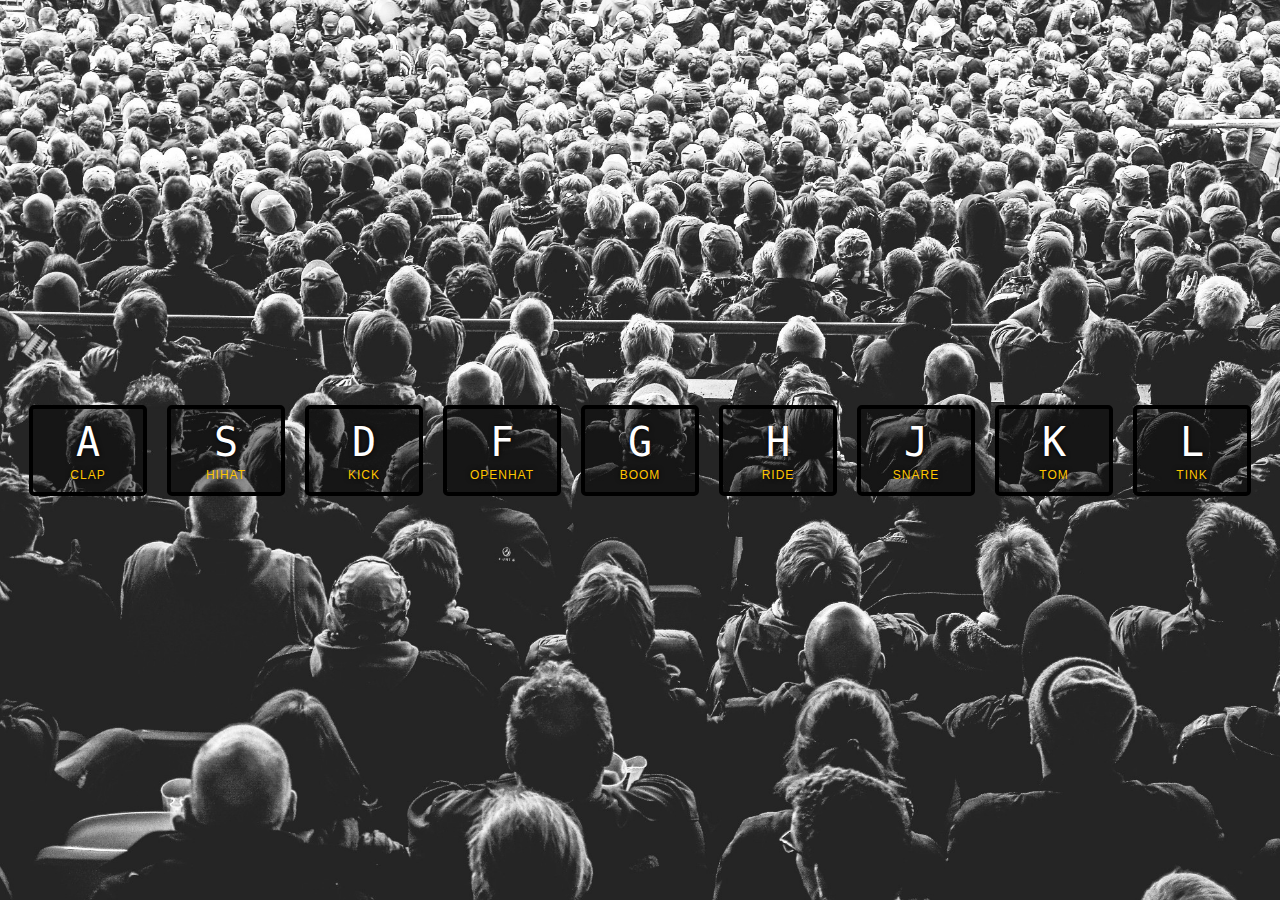
<file: 1-drum-kit/index.html>
<!DOCTYPE html>
<html lang="en">
  <head>
    <meta charset="UTF-8" />
    <title>JS Drum Kit</title>
    <link rel="stylesheet" href="style.css" />
    <link rel="icon" href="https://fav.farm/🔥" />
  </head>
  <body>
    <div class="keys">
      <div data-key="65" class="key">
        <kbd>A</kbd>
        <span class="sound">clap</span>
      </div>
      <div data-key="83" class="key">
        <kbd>S</kbd>
        <span class="sound">hihat</span>
      </div>
      <div data-key="68" class="key">
        <kbd>D</kbd>
        <span class="sound">kick</span>
      </div>
      <div data-key="70" class="key">
        <kbd>F</kbd>
        <span class="sound">openhat</span>
      </div>
      <div data-key="71" class="key">
        <kbd>G</kbd>
        <span class="sound">boom</span>
      </div>
      <div data-key="72" class="key">
        <kbd>H</kbd>
        <span class="sound">ride</span>
      </div>
      <div data-key="74" class="key">
        <kbd>J</kbd>
        <span class="sound">snare</span>
      </div>
      <div data-key="75" class="key">
        <kbd>K</kbd>
        <span class="sound">tom</span>
      </div>
      <div data-key="76" class="key">
        <kbd>L</kbd>
        <span class="sound">tink</span>
      </div>
    </div>

    <audio data-key="65" src="sounds/clap.wav"></audio>
    <audio data-key="83" src="sounds/hihat.wav"></audio>
    <audio data-key="68" src="sounds/kick.wav"></audio>
    <audio data-key="70" src="sounds/openhat.wav"></audio>
    <audio data-key="71" src="sounds/boom.wav"></audio>
    <audio data-key="72" src="sounds/ride.wav"></audio>
    <audio data-key="74" src="sounds/snare.wav"></audio>
    <audio data-key="75" src="sounds/tom.wav"></audio>
    <audio data-key="76" src="sounds/tink.wav"></audio>

    <script>
      function playSound(e) {
        const audio = document.querySelector(`audio[data-key="${e.keyCode}"]`);
        if (!audio) return;
        const key = document.querySelector(`.key[data-key="${e.keyCode}"]`);
        key.classList.add('playing');
        audio.currentTime = 0;
        audio.play();
      }

      function removeTransition(e) {
        if (e.propertyName === 'transform') return;
        this.classList.remove('playing');
      }

      const keys = document.querySelectorAll('.key');
      keys.forEach((key) =>
        key.addEventListener('transitionend', removeTransition)
      );

      window.addEventListener('keydown', playSound);
    </script>
  </body>
</html>
</file>
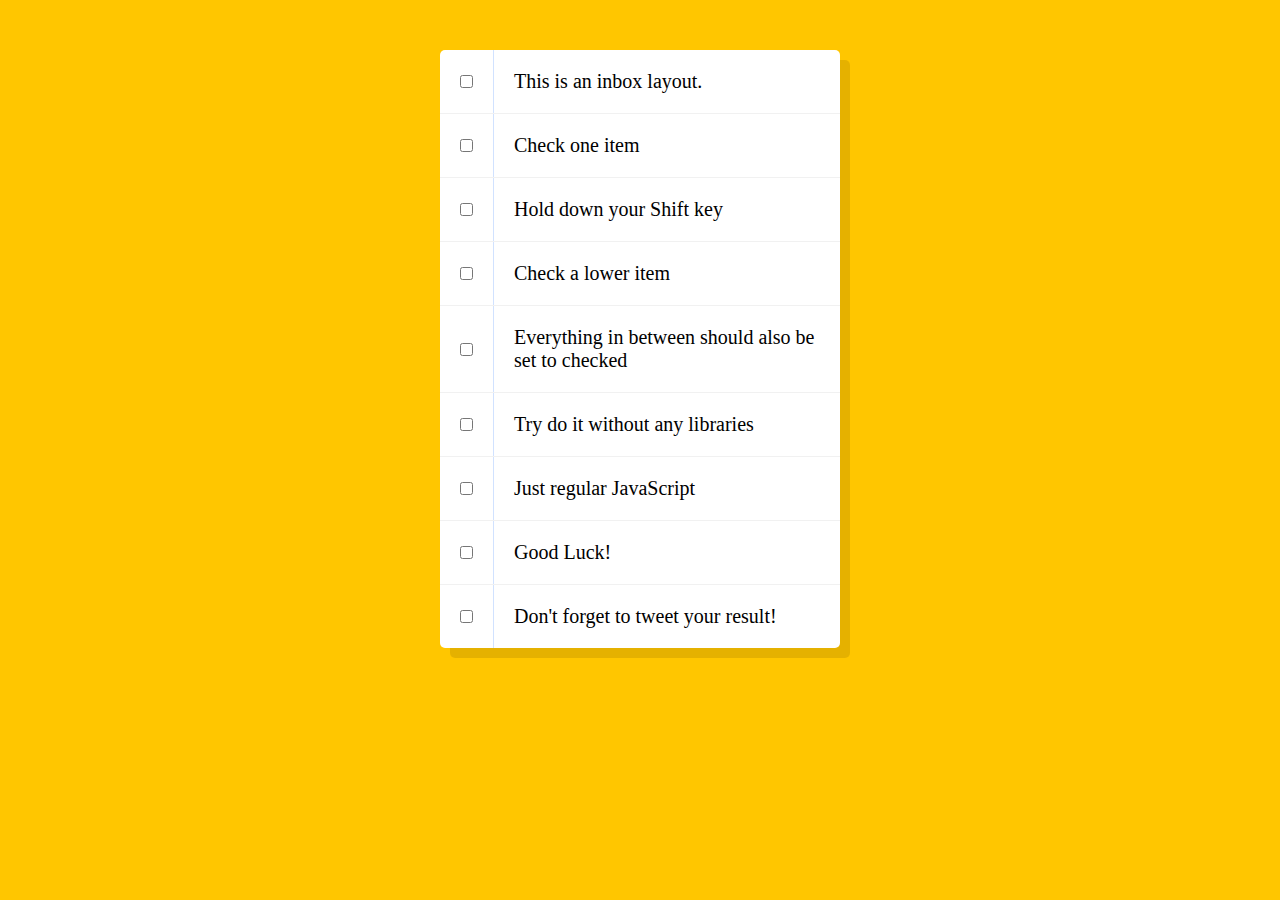
<file: 10-hold-shift-and-checkboxes/index-FINISHED.html>
<!DOCTYPE html>
<html lang="en">
<head>
  <meta charset="UTF-8">
  <title>Hold Shift to Check Multiple Checkboxes</title>
  <link rel="icon" href="https://fav.farm/✅" />
</head>
<body>
  <style>

    html {
      font-family: sans-serif;
      background: #ffc600;
    }

    .inbox {
      max-width: 400px;
      margin: 50px auto;
      background: white;
      border-radius: 5px;
      box-shadow: 10px 10px 0 rgba(0,0,0,0.1);
    }

    .item {
      display: flex;
      align-items: center;
      border-bottom: 1px solid #F1F1F1;
    }

    .item:last-child {
      border-bottom: 0;
    }


    input:checked + p {
      background: #F9F9F9;
      text-decoration: line-through;
    }

    input[type="checkbox"] {
      margin: 20px;
    }

    p {
      margin: 0;
      padding: 20px;
      transition: background 0.2s;
      flex: 1;
      font-family: 'helvetica neue';
      font-size: 20px;
      font-weight: 200;
      border-left: 1px solid #D1E2FF;
    }
  </style>
   <!--
   The following is a common layout you would see in an email client.

   When a user clicks a checkbox, holds Shift, and then clicks another checkbox a few rows down, all the checkboxes in-between those two checkboxes should be checked.

  -->
  <div class="inbox">
    <div class="item">
      <input type="checkbox">
      <p>This is an inbox layout.</p>
    </div>
    <div class="item">
      <input type="checkbox">
      <p>Check one item</p>
    </div>
    <div class="item">
      <input type="checkbox">
      <p>Hold down your Shift key</p>
    </div>
    <div class="item">
      <input type="checkbox">
      <p>Check a lower item</p>
    </div>
    <div class="item">
      <input type="checkbox">
      <p>Everything in between should also be set to checked</p>
    </div>
    <div class="item">
      <input type="checkbox">
      <p>Try do it without any libraries</p>
    </div>
    <div class="item">
      <input type="checkbox">
      <p>Just regular JavaScript</p>
    </div>
    <div class="item">
      <input type="checkbox">
      <p>Good Luck!</p>
    </div>
    <div class="item">
      <input type="checkbox">
      <p>Don't forget to tweet your result!</p>
    </div>
  </div>

<script>
const checkboxes = document.querySelectorAll('.inbox input[type="checkbox"]');

let lastChecked;

function handleCheck(e) {
  // Check if they had the shift key down
  // AND check that they are checking it
  let inBetween = false;
  if (e.shiftKey && this.checked) {
    // go ahead and do what we please
    // loop over every single checkbox
    checkboxes.forEach(checkbox => {
      console.log(checkbox);
      if (checkbox === this || checkbox === lastChecked) {
        inBetween = !inBetween;
        console.log('Starting to check them in between!');
      }

      if (inBetween) {
        checkbox.checked = true;
      }
    });
  }

  lastChecked = this;
}

checkboxes.forEach(checkbox => checkbox.addEventListener('click', handleCheck));
</script>
</body>
</html>
</file>
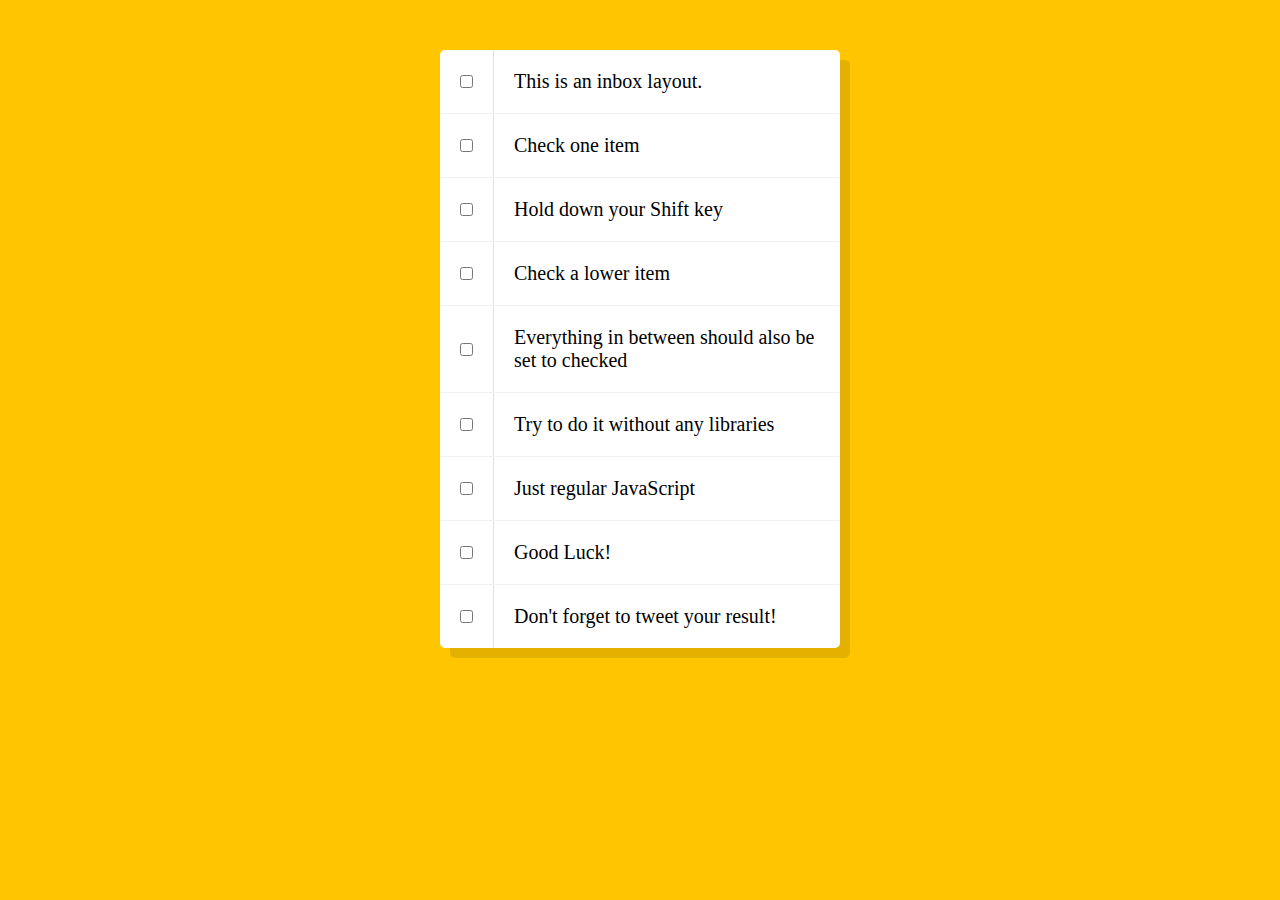
<file: 10-hold-shift-and-checkboxes/index-START.html>
<!DOCTYPE html>
<html lang="en">
  <head>
    <meta charset="UTF-8" />
    <title>Hold Shift to Check Multiple Checkboxes</title>
    <link rel="icon" href="https://fav.farm/🔥" />
  </head>
  <body>
    <style>
      html {
        font-family: sans-serif;
        background: #ffc600;
      }

      .inbox {
        max-width: 400px;
        margin: 50px auto;
        background: white;
        border-radius: 5px;
        box-shadow: 10px 10px 0 rgba(0, 0, 0, 0.1);
      }

      .item {
        display: flex;
        align-items: center;
        border-bottom: 1px solid #f1f1f1;
      }

      .item:last-child {
        border-bottom: 0;
      }

      input:checked + p {
        background: #f9f9f9;
        text-decoration: line-through;
      }

      input[type='checkbox'] {
        margin: 20px;
      }

      p {
        margin: 0;
        padding: 20px;
        transition: background 0.2s;
        flex: 1;
        font-family: 'helvetica neue';
        font-size: 20px;
        font-weight: 200;
        border-left: 1px solid #d1e2ff;
      }
    </style>
    <!--
   The following is a common layout you would see in an email client.

   When a user clicks a checkbox, holds Shift, and then clicks another checkbox a few rows down, all the checkboxes inbetween those two checkboxes should be checked.

  -->
    <div class="inbox">
      <div class="item">
        <input type="checkbox" />
        <p>This is an inbox layout.</p>
      </div>
      <div class="item">
        <input type="checkbox" />
        <p>Check one item</p>
      </div>
      <div class="item">
        <input type="checkbox" />
        <p>Hold down your Shift key</p>
      </div>
      <div class="item">
        <input type="checkbox" />
        <p>Check a lower item</p>
      </div>
      <div class="item">
        <input type="checkbox" />
        <p>Everything in between should also be set to checked</p>
      </div>
      <div class="item">
        <input type="checkbox" />
        <p>Try to do it without any libraries</p>
      </div>
      <div class="item">
        <input type="checkbox" />
        <p>Just regular JavaScript</p>
      </div>
      <div class="item">
        <input type="checkbox" />
        <p>Good Luck!</p>
      </div>
      <div class="item">
        <input type="checkbox" />
        <p>Don't forget to tweet your result!</p>
      </div>
    </div>

    <script>
      const checkboxes = document.querySelectorAll('input[type=checkbox]');

      let lastChecked;
      function selectInBetween(e) {
        console.log(this);
        let inbetween = false;
        checkboxes.forEach((checkbox) => {
          if (checkbox === this || checkbox === lastChecked) {
            inbetween = !inbetween;
          }

          if (inbetween) {
            checkbox.checked = true;
          }
        });
        lastChecked = null;
      }

      function deselectInBetween(e) {
        let inbetween = false;
        checkboxes.forEach((checkbox) => {
          if (
            checkbox === this ||
            (checkbox === lastChecked && this !== lastChecked)
          ) {
            inbetween = !inbetween;
          }

          if (inbetween) {
            checkbox.checked = false;
          }
        });
        lastChecked = null;
      }

      function handleClick(e) {
        if (e.shiftKey) {
          if (!this.checked) deselectInBetween.call(this, e);
          if (this.checked) selectInBetween.call(this, e);
        }
        lastChecked = this;
      }
      checkboxes.forEach((checkbox) => {
        checkbox.addEventListener('click', handleClick);
      });
    </script>
  </body>
</html>
</file>
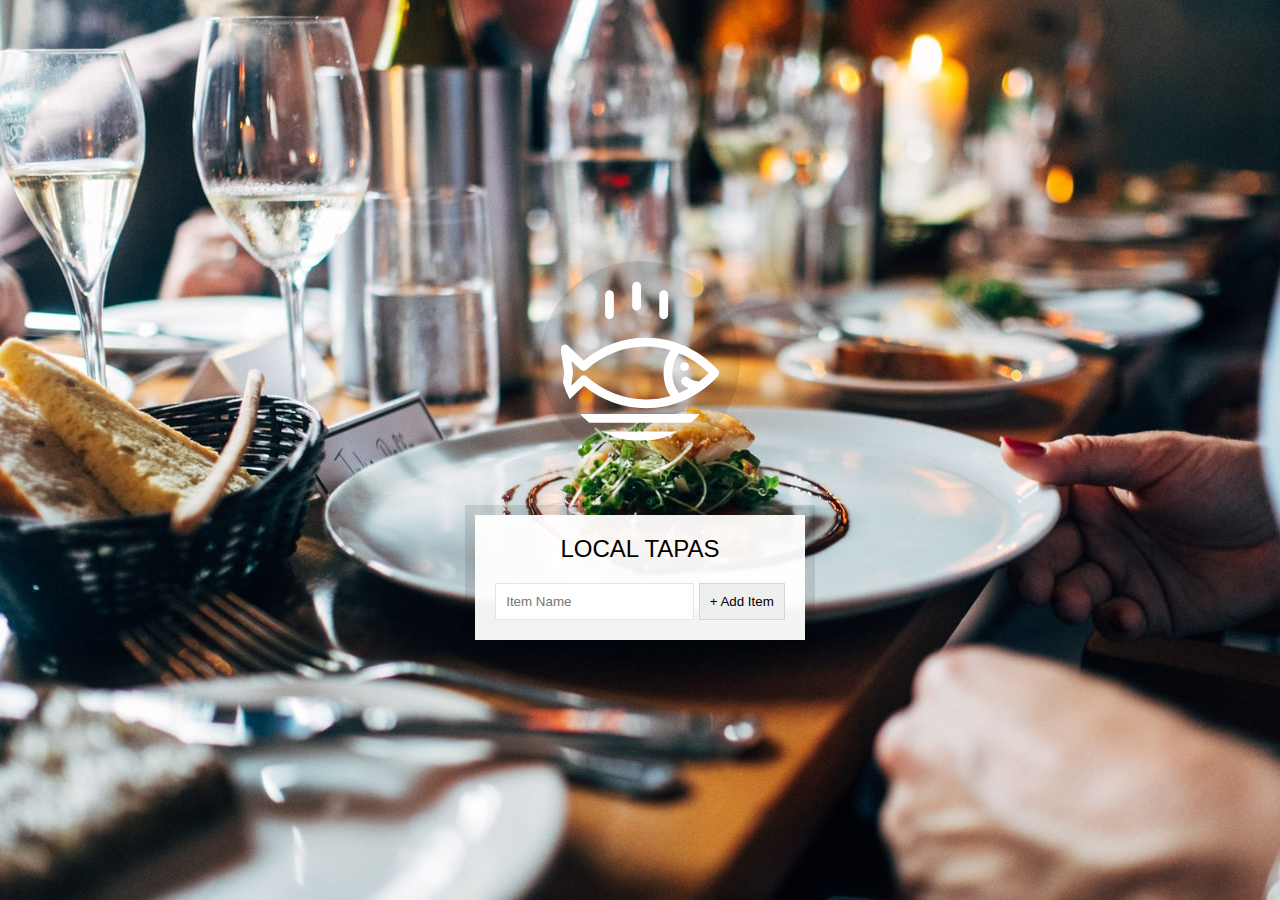
<file: 15-localstorage/index-FINISHED.html>
<!DOCTYPE html>
<html lang="en">
<head>
  <meta charset="UTF-8">
  <title>LocalStorage</title>
  <link rel="stylesheet" href="style.css">
  <link rel="icon" href="https://fav.farm/✅" />
</head>
<body>
  <!--
      Fish SVG Cred:
      https://thenounproject.com/search/?q=fish&i=589236
   -->

   <svg xmlns="http://www.w3.org/2000/svg" xmlns:xlink="http://www.w3.org/1999/xlink" version="1.1" x="0px" y="0px" viewBox="0 0 512 512" enable-background="new 0 0 512 512" xml:space="preserve"><g><path d="M495.9,425.3H16.1c-5.2,0-10.1,2.9-12.5,7.6c-2.4,4.7-2.1,10.3,0.9,14.6l39,56.4c2.6,3.8,7,6.1,11.6,6.1h401.7   c4.6,0,9-2.3,11.6-6.1l39-56.4c3-4.3,3.3-9.9,0.9-14.6C506,428.2,501.1,425.3,495.9,425.3z M449.4,481.8H62.6L43,453.6H469   L449.4,481.8z"/><path d="M158.3,122c7.8,0,14.1-6.3,14.1-14.1V43.4c0-7.8-6.3-14.1-14.1-14.1c-7.8,0-14.1,6.3-14.1,14.1v64.5   C144.2,115.7,150.5,122,158.3,122z"/><path d="M245.1,94.7c7.8,0,14.1-6.3,14.1-14.1V16.1c0-7.8-6.3-14.1-14.1-14.1C237.3,2,231,8.3,231,16.1v64.5   C231,88.4,237.3,94.7,245.1,94.7z"/><path d="M331.9,122c7.8,0,14.1-6.3,14.1-14.1V43.4c0-7.8-6.3-14.1-14.1-14.1s-14.1,6.3-14.1,14.1v64.5   C317.8,115.7,324.1,122,331.9,122z"/><path d="M9.6,385.2c5.3,2.8,11.8,1.9,16.2-2.2l50.6-47.7c56.7,46.5,126.6,71.9,198.3,71.9c0,0,0,0,0,0   c87.5,0,169.7-36.6,231.4-103.2c5-5.4,5-13.8,0-19.2c-61.8-66.5-144-103.2-231.4-103.2c-72,0-142.2,25.6-199,72.5l-50-47.1   c-4.4-4.1-10.9-5-16.2-2.2c-5.3,2.8-8.3,8.7-7.4,14.6l11.6,75L2.2,370.6C1.3,376.5,4.2,382.4,9.6,385.2z M380.9,230.8   c34.9,14.3,67.2,35.7,95.3,63.6c-10.1,10-20.8,19.2-31.9,27.5c-22.4-3.3-29.6-8.8-30.7-9.7c-4-5.7-11.8-7.7-18.1-4.4   c-6.9,3.6-9.5,12.2-5.9,19.1c1.9,3.5,7.3,10.3,22.4,16c-10.1,5.7-20.5,10.7-31.1,15.1C352.4,320.2,352.4,268.6,380.9,230.8z    M36.3,255.6l29.4,27.7c5.3,5,13.6,5.1,19.1,0.3c53.2-47.6,120.7-73.7,190-73.7c26.9,0,53.2,3.9,78.5,11.3   c-29.3,44.6-29.3,102,0,146.6c-25.3,7.4-51.6,11.3-78.5,11.3c-69,0-136.3-26-189.4-73.2c-2.7-2.4-13.4-6.3-19.1,0.3l-30.1,28.3   l5.7-40C42.2,293,36.3,255.6,36.3,255.6z"/><circle cx="398.8" cy="273.8" r="14.1"/></g></svg>

  <div class="wrapper">
    <h2>LOCAL TAPAS</h2>
    <p></p>
    <ul class="plates">
      <li>Loading Tapas...</li>
    </ul>
    <form class="add-items">
      <input type="text" name="item" placeholder="Item Name" required>
      <input type="submit" value="+ Add Item">
    </form>
  </div>

<script>
  const addItems = document.querySelector('.add-items');
  const itemsList = document.querySelector('.plates');
  const items = JSON.parse(localStorage.getItem('items')) || [];

  function addItem(e) {
    e.preventDefault();
    const text = (this.querySelector('[name=item]')).value;
    const item = {
      text,
      done: false
    };

    items.push(item);
    populateList(items, itemsList);
    localStorage.setItem('items', JSON.stringify(items));
    this.reset();
  }

  function populateList(plates = [], platesList) {
    platesList.innerHTML = plates.map((plate, i) => {
      return `
        <li>
          <input type="checkbox" data-index=${i} id="item${i}" ${plate.done ? 'checked' : ''} />
          <label for="item${i}">${plate.text}</label>
        </li>
      `;
    }).join('');
  }

  function toggleDone(e) {
    if (!e.target.matches('input')) return; // skip this unless it's an input
    const el = e.target;
    const index = el.dataset.index;
    items[index].done = !items[index].done;
    localStorage.setItem('items', JSON.stringify(items));
    populateList(items, itemsList);
  }

  addItems.addEventListener('submit', addItem);
  itemsList.addEventListener('click', toggleDone);

  populateList(items, itemsList);

</script>


</body>
</html>
</file>
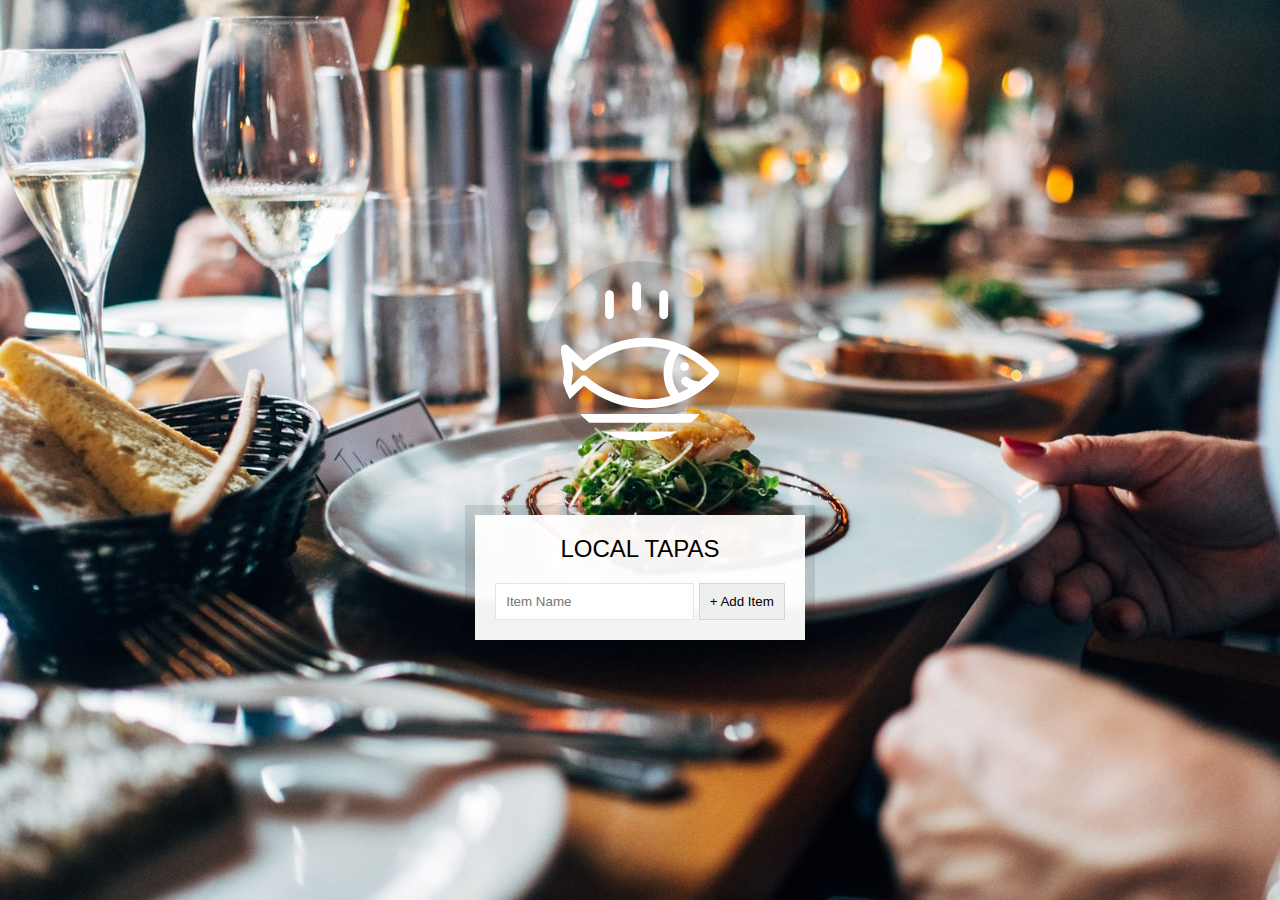
<file: 15-localstorage/index-START.html>
<!DOCTYPE html>
<html lang="en">
  <head>
    <meta charset="UTF-8" />
    <title>LocalStorage</title>
    <link rel="stylesheet" href="style.css" />
    <link rel="icon" href="https://fav.farm/🔥" />
  </head>
  <body>
    <!--
      Fish SVG Cred:
      https://thenounproject.com/search/?q=fish&i=589236
   -->

    <svg
      xmlns="http://www.w3.org/2000/svg"
      xmlns:xlink="http://www.w3.org/1999/xlink"
      version="1.1"
      x="0px"
      y="0px"
      viewBox="0 0 512 512"
      enable-background="new 0 0 512 512"
      xml:space="preserve"
    >
      <g>
        <path
          d="M495.9,425.3H16.1c-5.2,0-10.1,2.9-12.5,7.6c-2.4,4.7-2.1,10.3,0.9,14.6l39,56.4c2.6,3.8,7,6.1,11.6,6.1h401.7   c4.6,0,9-2.3,11.6-6.1l39-56.4c3-4.3,3.3-9.9,0.9-14.6C506,428.2,501.1,425.3,495.9,425.3z M449.4,481.8H62.6L43,453.6H469   L449.4,481.8z"
        />
        <path
          d="M158.3,122c7.8,0,14.1-6.3,14.1-14.1V43.4c0-7.8-6.3-14.1-14.1-14.1c-7.8,0-14.1,6.3-14.1,14.1v64.5   C144.2,115.7,150.5,122,158.3,122z"
        />
        <path
          d="M245.1,94.7c7.8,0,14.1-6.3,14.1-14.1V16.1c0-7.8-6.3-14.1-14.1-14.1C237.3,2,231,8.3,231,16.1v64.5   C231,88.4,237.3,94.7,245.1,94.7z"
        />
        <path
          d="M331.9,122c7.8,0,14.1-6.3,14.1-14.1V43.4c0-7.8-6.3-14.1-14.1-14.1s-14.1,6.3-14.1,14.1v64.5   C317.8,115.7,324.1,122,331.9,122z"
        />
        <path
          d="M9.6,385.2c5.3,2.8,11.8,1.9,16.2-2.2l50.6-47.7c56.7,46.5,126.6,71.9,198.3,71.9c0,0,0,0,0,0   c87.5,0,169.7-36.6,231.4-103.2c5-5.4,5-13.8,0-19.2c-61.8-66.5-144-103.2-231.4-103.2c-72,0-142.2,25.6-199,72.5l-50-47.1   c-4.4-4.1-10.9-5-16.2-2.2c-5.3,2.8-8.3,8.7-7.4,14.6l11.6,75L2.2,370.6C1.3,376.5,4.2,382.4,9.6,385.2z M380.9,230.8   c34.9,14.3,67.2,35.7,95.3,63.6c-10.1,10-20.8,19.2-31.9,27.5c-22.4-3.3-29.6-8.8-30.7-9.7c-4-5.7-11.8-7.7-18.1-4.4   c-6.9,3.6-9.5,12.2-5.9,19.1c1.9,3.5,7.3,10.3,22.4,16c-10.1,5.7-20.5,10.7-31.1,15.1C352.4,320.2,352.4,268.6,380.9,230.8z    M36.3,255.6l29.4,27.7c5.3,5,13.6,5.1,19.1,0.3c53.2-47.6,120.7-73.7,190-73.7c26.9,0,53.2,3.9,78.5,11.3   c-29.3,44.6-29.3,102,0,146.6c-25.3,7.4-51.6,11.3-78.5,11.3c-69,0-136.3-26-189.4-73.2c-2.7-2.4-13.4-6.3-19.1,0.3l-30.1,28.3   l5.7-40C42.2,293,36.3,255.6,36.3,255.6z"
        />
        <circle cx="398.8" cy="273.8" r="14.1" />
      </g>
    </svg>

    <div class="wrapper">
      <h2>LOCAL TAPAS</h2>
      <p></p>
      <ul class="plates">
        <li>Loading Tapas...</li>
      </ul>
      <form class="add-items">
        <input type="text" name="item" placeholder="Item Name" required />
        <input type="submit" value="+ Add Item" />
      </form>
    </div>

    <script>
      const addItems = document.querySelector('.add-items');
      const itemsList = document.querySelector('.plates');
      const items = JSON.parse(localStorage.getItem('items')) || [];

      function addItem(e) {
        e.preventDefault();
        const text = this.querySelector('[name=item]').value;
        const item = {
          text,
          done: false,
        };

        items.push(item);
        populateList(items, itemsList);
        localStorage.setItem('items', JSON.stringify(items));
        this.reset();
      }

      function populateList(plates = [], platesList) {
        platesList.innerHTML = plates
          .map((plate, i) => {
            return /*html*/ `
            <li>
              <input type="checkbox" data-index=${i} id="item${i}" ${
              plate.done ? 'checked' : ''
            } />
              <label for="item${i}">${plate.text}</label>
            </li>
          `;
          })
          .join('');
      }

      function toggleDone(e) {
        if (!e.target.matches('input')) return;
        const el = e.target;
        const index = el.dataset.index;
        items[index].done = !items[index].done;
        localStorage.setItem('items', JSON.stringify(items));
        populateList(items, itemsList);
      }

      populateList(items, itemsList);

      itemsList.addEventListener('click', toggleDone);
      addItems.addEventListener('submit', addItem);
    </script>
  </body>
</html>
</file>
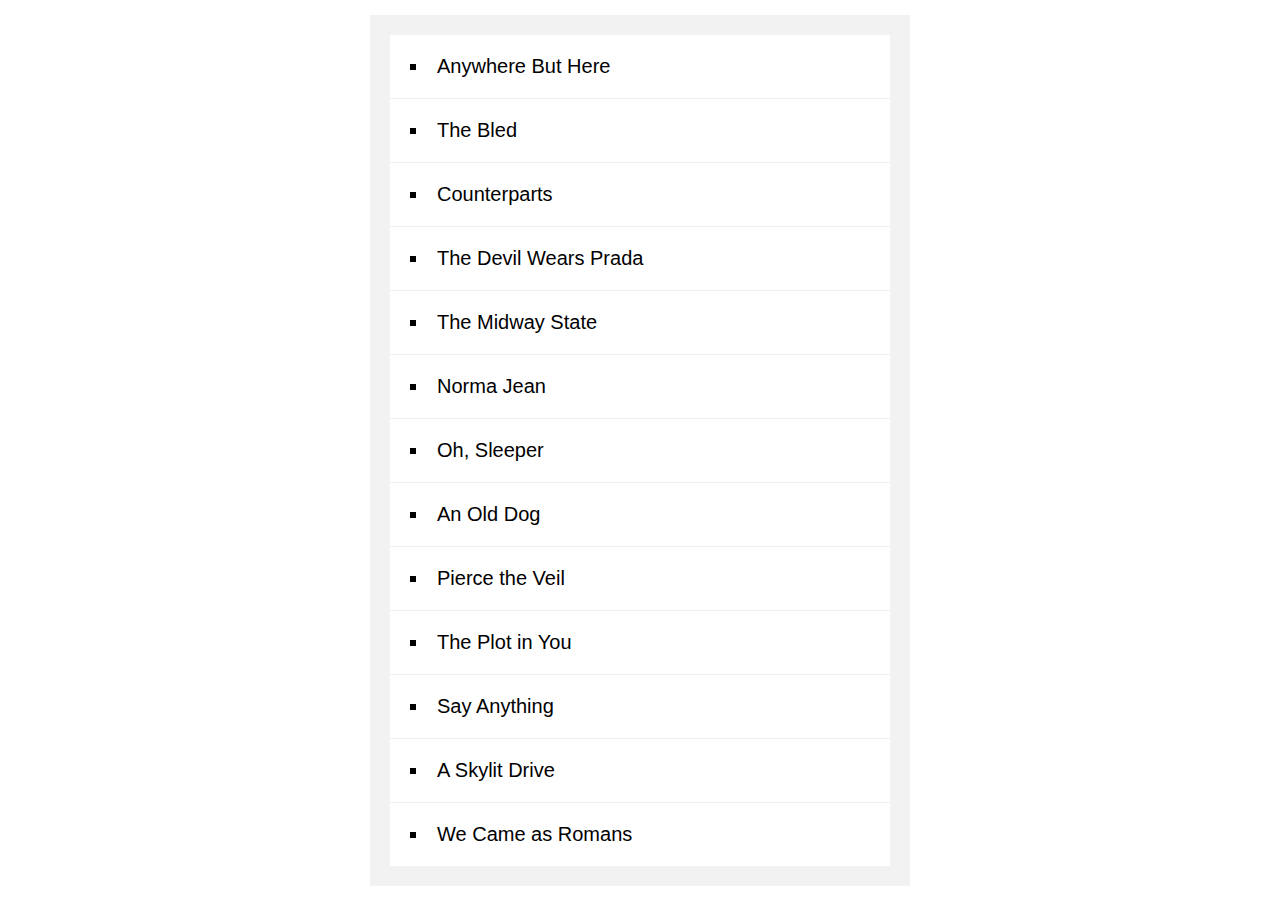
<file: 17-sorting-band-names/index-FINISHED.html>
<!DOCTYPE html>
<html lang="en">
<head>
  <meta charset="UTF-8">
  <title>Sort Without Articles</title>
  <link rel="icon" href="https://fav.farm/✅" />
</head>
<body>

  <style>
    body {
      margin: 0;
      font-family: sans-serif;
      background: url("https://source.unsplash.com/nDqA4d5NL0k/2000x2000");
      background-size: cover;
      display: flex;
      align-items: center;
      min-height: 100vh;
    }

    #bands {
      list-style: inside square;
      font-size: 20px;
      background: white;
      width: 500px;
      margin: auto;
      padding: 0;
      box-shadow: 0 0 0 20px rgba(0, 0, 0, 0.05);
    }

    #bands li {
      border-bottom: 1px solid #efefef;
      padding: 20px;
    }

    #bands li:last-child {
      border-bottom: 0;
    }

    a {
      color: #ffc600;
      text-decoration: none;
    }

  </style>

  <ul id="bands"></ul>

<script>
const bands = ['The Plot in You', 'The Devil Wears Prada', 'Pierce the Veil', 'Norma Jean', 'The Bled', 'Say Anything', 'The Midway State', 'We Came as Romans', 'Counterparts', 'Oh, Sleeper', 'A Skylit Drive', 'Anywhere But Here', 'An Old Dog'];

function strip(bandName) {
  return bandName.replace(/^(a |the |an )/i, '').trim();
}

const sortedBands = bands.sort((a, b) => strip(a) > strip(b) ? 1 : -1);

document.querySelector('#bands').innerHTML =
  sortedBands
    .map(band => `<li>${band}</li>`)
    .join('');

console.log(sortedBands);

</script>

</body>
</html>
</file>
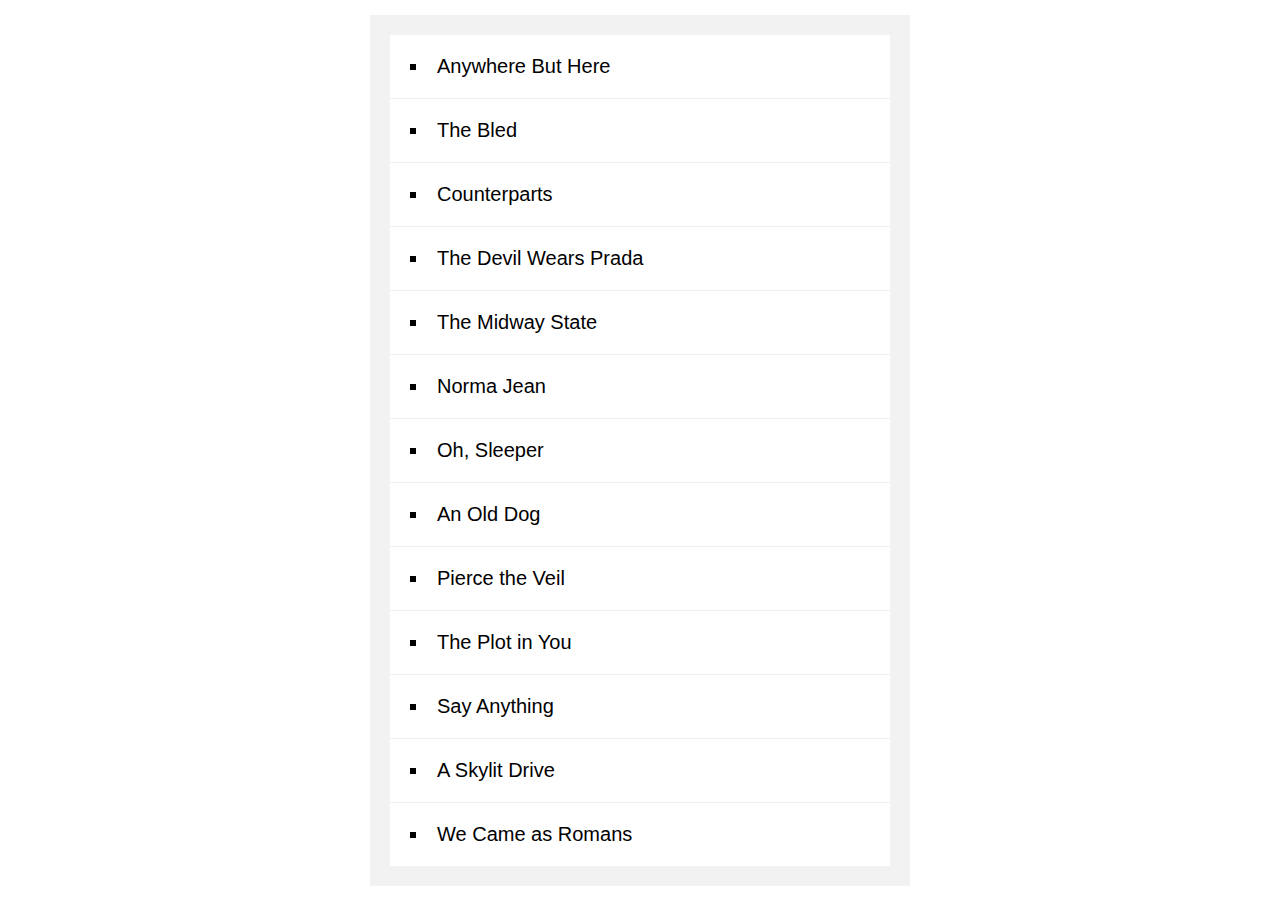
<file: 17-sorting-band-names/index-START.html>
<!DOCTYPE html>
<html lang="en">
<head>
  <meta charset="UTF-8">
  <title>Sort Without Articles</title>
  <link rel="icon" href="https://fav.farm/🔥" />
</head>
<body>

  <style>
    body {
      margin: 0;
      font-family: sans-serif;
      background: url("https://source.unsplash.com/nDqA4d5NL0k/2000x2000");
      background-size: cover;
      display: flex;
      align-items: center;
      min-height: 100vh;
    }

    #bands {
      list-style: inside square;
      font-size: 20px;
      background: white;
      width: 500px;
      margin: auto;
      padding: 0;
      box-shadow: 0 0 0 20px rgba(0, 0, 0, 0.05);
    }

    #bands li {
      border-bottom: 1px solid #efefef;
      padding: 20px;
    }

    #bands li:last-child {
      border-bottom: 0;
    }

    a {
      color: #ffc600;
      text-decoration: none;
    }

  </style>

  <ul id="bands"></ul>

<script>
const bands = ['The Plot in You', 'The Devil Wears Prada', 'Pierce the Veil', 'Norma Jean', 'The Bled', 'Say Anything', 'The Midway State', 'We Came as Romans', 'Counterparts', 'Oh, Sleeper', 'A Skylit Drive', 'Anywhere But Here', 'An Old Dog'];

function strip(bandName) {
  return bandName.replace(/^(a |the |an )/i, '').trim();
}

function sortFn(a, b) {
  return strip(a).localeCompare(strip(b));
}


function sortArrayWithoutAorAn(arr) {
  const sortedArr = arr.toSorted(sortFn);

  document.querySelector('#bands').innerHTML = sortedArr.map(band => `<li>${band}</li>`).join('');
}

sortArrayWithoutAorAn(bands);
</script>

</body>
</html>
</file>
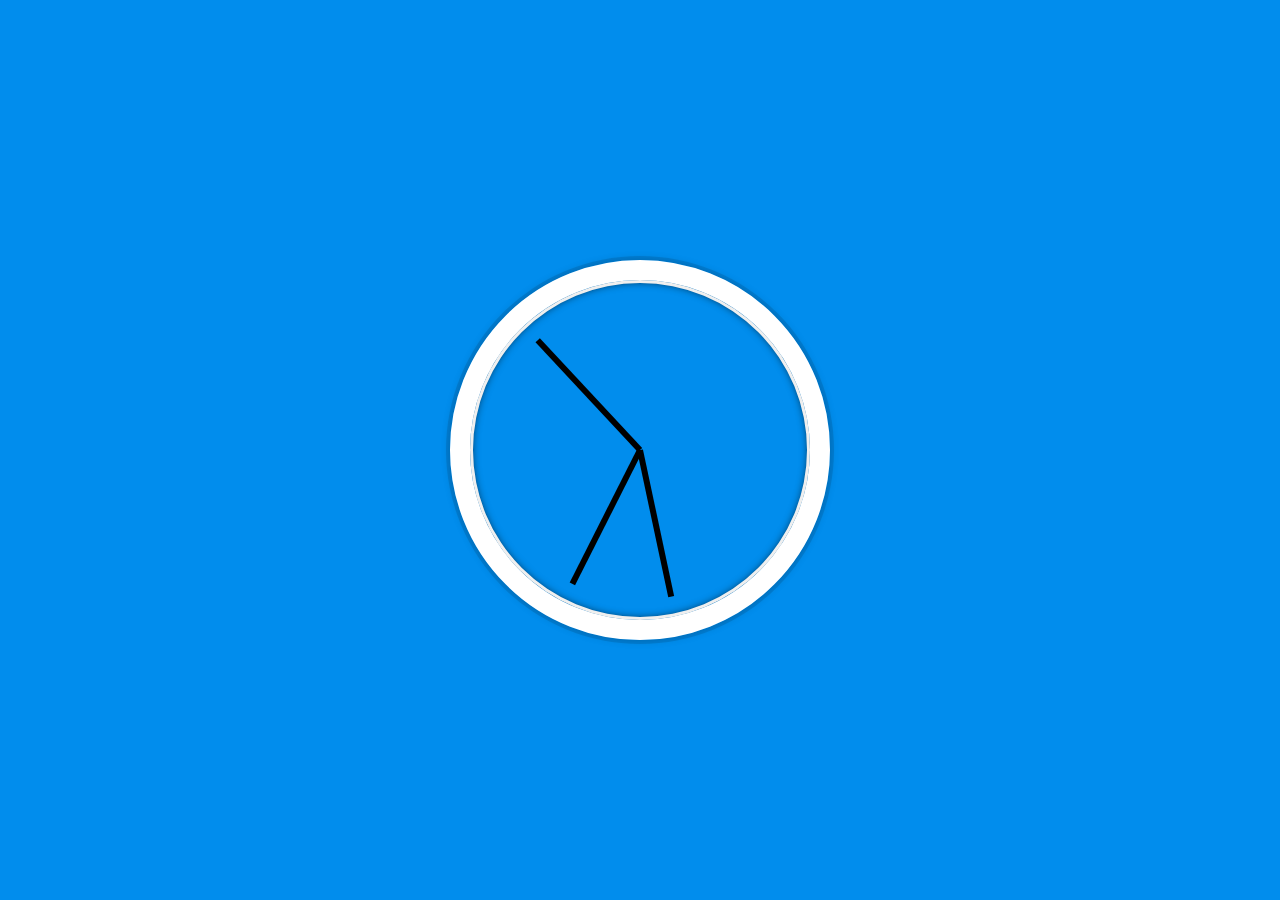
<file: 2-css-clock/index-FINISHED.html>
<!DOCTYPE html>
<html lang="en">
<head>
  <meta charset="UTF-8">
  <title>JS + CSS Clock</title>
  <link rel="icon" href="https://fav.farm/✅" />
</head>
<body>


    <div class="clock">
      <div class="clock-face">
        <div class="hand hour-hand"></div>
        <div class="hand min-hand"></div>
        <div class="hand second-hand"></div>
      </div>
    </div>


  <style>
    html {
      background: #018DED url(https://unsplash.it/1500/1000?image=881&blur=5);
      background-size: cover;
      font-family: 'helvetica neue';
      text-align: center;
      font-size: 10px;
    }

    body {
      margin: 0;
      font-size: 2rem;
      display: flex;
      flex: 1;
      min-height: 100vh;
      align-items: center;
    }

    .clock {
      width: 30rem;
      height: 30rem;
      border: 20px solid white;
      border-radius: 50%;
      margin: 50px auto;
      position: relative;
      padding: 2rem;
      box-shadow:
        0 0 0 4px rgba(0,0,0,0.1),
        inset 0 0 0 3px #EFEFEF,
        inset 0 0 10px black,
        0 0 10px rgba(0,0,0,0.2);
    }

    .clock-face {
      position: relative;
      width: 100%;
      height: 100%;
      transform: translateY(-3px); /* account for the height of the clock hands */
    }

    .hand {
      width: 50%;
      height: 6px;
      background: black;
      position: absolute;
      top: 50%;
      transform-origin: 100%;
      transform: rotate(90deg);
      transition: all 0.05s;
      transition-timing-function: cubic-bezier(0.1, 2.7, 0.58, 1);
    }
</style>

<script>
  const secondHand = document.querySelector('.second-hand');
  const minsHand = document.querySelector('.min-hand');
  const hourHand = document.querySelector('.hour-hand');

  function setDate() {
    const now = new Date();

    const seconds = now.getSeconds();
    const secondsDegrees = ((seconds / 60) * 360) + 90;
    secondHand.style.transform = `rotate(${secondsDegrees}deg)`;

    const mins = now.getMinutes();
    const minsDegrees = ((mins / 60) * 360) + ((seconds/60)*6) + 90;
    minsHand.style.transform = `rotate(${minsDegrees}deg)`;

    const hour = now.getHours();
    const hourDegrees = ((hour / 12) * 360) + ((mins/60)*30) + 90;
    hourHand.style.transform = `rotate(${hourDegrees}deg)`;
  }

  setInterval(setDate, 1000);

  setDate();

</script>
</body>
</html>
</file>
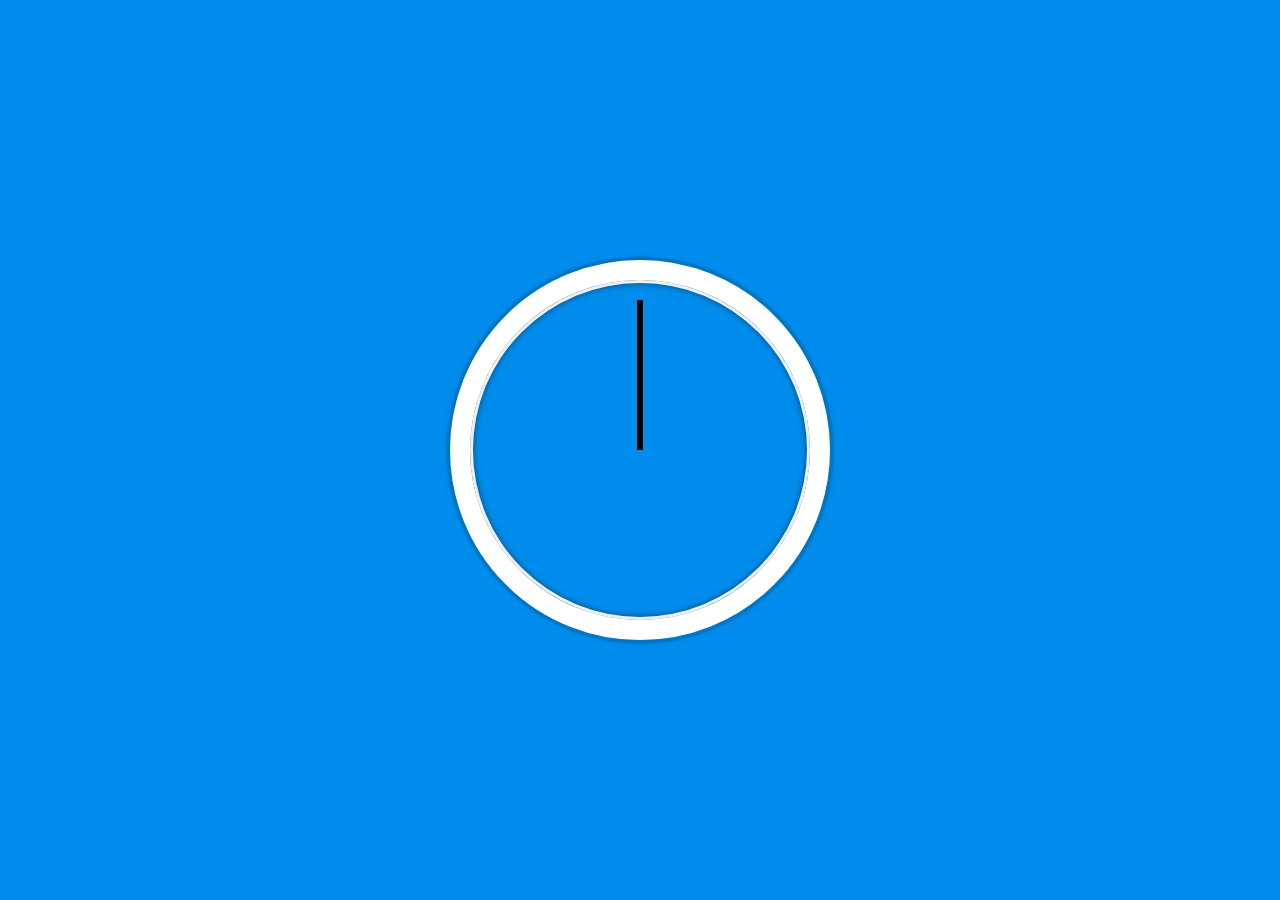
<file: 2-css-clock/index-START.html>
<!DOCTYPE html>
<html lang="en">
  <head>
    <meta charset="UTF-8" />
    <title>JS + CSS Clock</title>
    <link rel="icon" href="https://fav.farm/🔥" />
  </head>
  <body>
    <div class="clock">
      <div class="clock-face">
        <div class="hand hour-hand"></div>
        <div class="hand min-hand"></div>
        <div class="hand second-hand"></div>
      </div>
    </div>

    <style>
      html {
        background: #018ded url(https://unsplash.it/1500/1000?image=881&blur=5);
        background-size: cover;
        font-family: 'helvetica neue';
        text-align: center;
        font-size: 10px;
      }

      body {
        margin: 0;
        font-size: 2rem;
        display: flex;
        flex: 1;
        min-height: 100vh;
        align-items: center;
      }

      .clock {
        width: 30rem;
        height: 30rem;
        border: 20px solid white;
        border-radius: 50%;
        margin: 50px auto;
        position: relative;
        padding: 2rem;
        box-shadow: 0 0 0 4px rgba(0, 0, 0, 0.1), inset 0 0 0 3px #efefef,
          inset 0 0 10px black, 0 0 10px rgba(0, 0, 0, 0.2);
      }

      .clock-face {
        position: relative;
        width: 100%;
        height: 100%;
        transform: translateY(
          -3px
        ); /* account for the height of the clock hands */
      }

      .hand {
        width: 50%;
        height: 6px;
        background: black;
        position: absolute;
        top: 50%;
        transform-origin: 100%;
        transition: all 0.05s;
        transform: rotate(90deg);
        transition-timing-function: cubic-bezier(0.1, 2.7, 0.58, 1);
      }
    </style>

    <script>
      const hoursHand = document.querySelector('.hour-hand');
      const secondsHand = document.querySelector('.second-hand');
      const minutesHand = document.querySelector('.min-hand');
      function setDate() {
        const now = new Date();

        const seconds = now.getSeconds();
        console.log(seconds);
        if (seconds != 0) {
          const secondsDegrees = (seconds / 60) * 360 + 90;
          secondsHand.style.transitionTimingFunction =
            'cubic-bezier(0.1, 2.7, 0.58, 1)';
          secondsHand.style.transform = `rotate(${secondsDegrees}deg)`;
        } else {
          secondsHand.style.transform = `rotate(90deg)`;
          secondsHand.style.transition = `none`;
        }

        const minutes = now.getMinutes();
        const minutesDegrees = (minutes / 60) * 360 + 90;
        minutesHand.style.transform = `rotate(${minutesDegrees}deg)`;

        const hours = now.getHours();
        const hoursDegrees = (hours / 60) * 360 + 90;
        hoursHand.style.transform = `rotate(${hoursDegrees}deg)`;
      }

      setInterval(setDate, 1000);
    </script>
  </body>
</html>
</file>
<file: 1-drum-kit/style.css>
html {
  font-size: 10px;
  background: url('./background.jpg') bottom center;
  background-size: cover;
}

body,html {
  margin: 0;
  padding: 0;
  font-family: sans-serif;
}

.keys {
  display: flex;
  flex: 1;
  min-height: 100vh;
  align-items: center;
  justify-content: center;
}

.key {
  border: .4rem solid black;
  border-radius: .5rem;
  margin: 1rem;
  font-size: 1.5rem;
  padding: 1rem .5rem;
  transition: all .07s ease;
  width: 10rem;
  text-align: center;
  color: white;
  background: rgba(0,0,0,0.4);
  text-shadow: 0 0 .5rem black;
}

.playing {
  transform: scale(1.1);
  border-color: #ffc600;
  box-shadow: 0 0 1rem #ffc600;
}

kbd {
  display: block;
  font-size: 4rem;
}

.sound {
  font-size: 1.2rem;
  text-transform: uppercase;
  letter-spacing: .1rem;
  color: #ffc600;
}
</file>
<file: 15-localstorage/style.css>
html {
  box-sizing: border-box;
  background: url("oh-la-la.jpeg") center no-repeat;
  background-size: cover;
  min-height: 100vh;
  display: flex;
  justify-content: center;
  align-items: center;
  text-align: center;
  font-family: Futura, "Trebuchet MS", Arial, sans-serif;
}

*,
*:before,
*:after {
  box-sizing: inherit;
}

svg {
  fill: white;
  background: rgba(0, 0, 0, 0.1);
  padding: 20px;
  border-radius: 50%;
  width: 200px;
  margin-bottom: 50px;
}

.wrapper {
  padding: 20px;
  max-width: 350px;
  background: rgba(255, 255, 255, 0.95);
  box-shadow: 0 0 0 10px rgba(0, 0, 0, 0.1);
}

h2 {
  text-align: center;
  margin: 0;
  font-weight: 200;
}

.plates {
  margin: 0;
  padding: 0;
  text-align: left;
  list-style: none;
}

.plates li {
  border-bottom: 1px solid rgba(0, 0, 0, 0.2);
  padding: 10px 0;
  font-weight: 100;
  display: flex;
}

.plates label {
  flex: 1;
  cursor: pointer;
}

.plates input {
  display: none;
}

.plates input + label:before {
  content: "⬜️";
  margin-right: 10px;
}

.plates input:checked + label:before {
  content: "🌮";
}

.add-items {
  margin-top: 20px;
}

.add-items input {
  padding: 10px;
  outline: 0;
  border: 1px solid rgba(0, 0, 0, 0.1);
}
</file>
